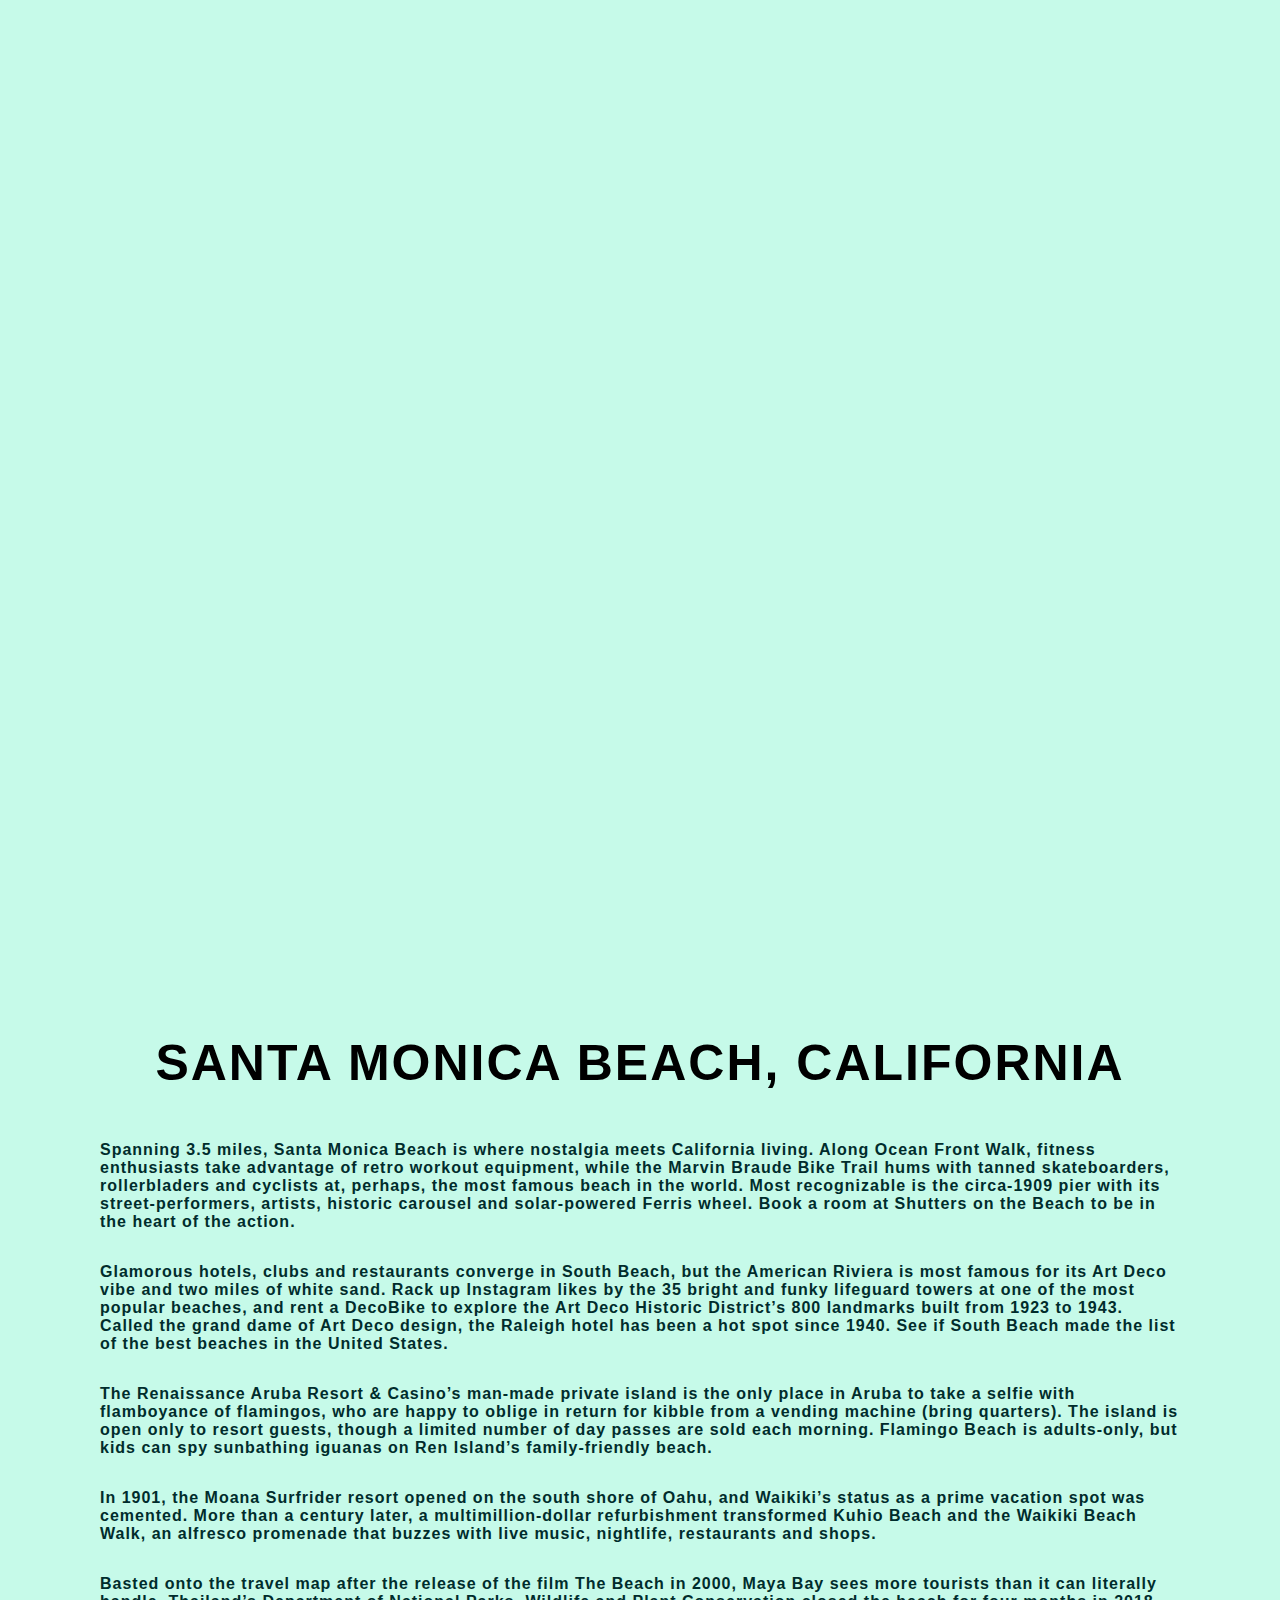
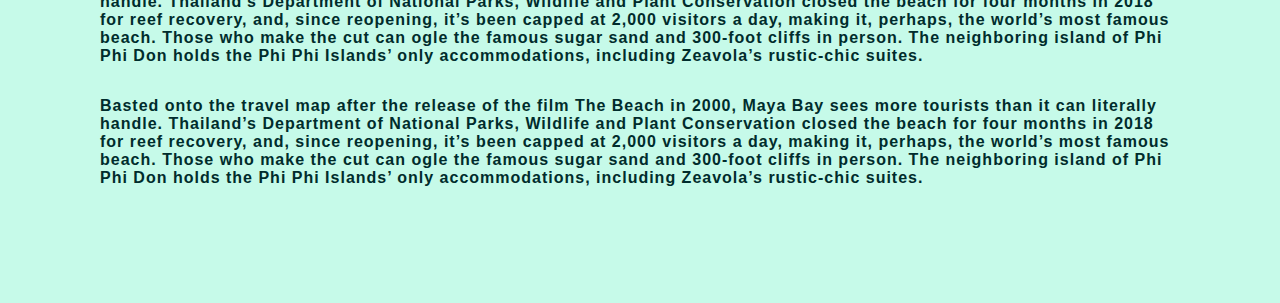
<file: BgImageScrollEffect/index.html>
<!DOCTYPE html>
<html lang="en">
  <head>
    <meta charset="UTF-8" />
    <meta http-equiv="X-UA-Compatible" content="IE=edge" />
    <meta name="viewport" content="width=device-width, initial-scale=1.0" />
    <title>Background Image Scroll Effect</title>
    <link rel="stylesheet" href="style.css">
  </head>
  <body>
    <div class="bg-image" id="bg-image"></div>
    <div class="container">
      <h1>Santa Monica Beach, California</h1>
      <p>
        Spanning 3.5 miles, Santa Monica Beach is where nostalgia meets
        California living. Along Ocean Front Walk, fitness enthusiasts take
        advantage of retro workout equipment, while the Marvin Braude Bike Trail
        hums with tanned skateboarders, rollerbladers and cyclists at, perhaps,
        the most famous beach in the world. Most recognizable is the circa-1909
        pier with its street-performers, artists, historic carousel and
        solar-powered Ferris wheel. Book a room at Shutters on the Beach to be
        in the heart of the action.
      </p>
      <p>
        Glamorous hotels, clubs and restaurants converge in South Beach, but the
        American Riviera is most famous for its Art Deco vibe and two miles of
        white sand. Rack up Instagram likes by the 35 bright and funky lifeguard
        towers at one of the most popular beaches, and rent a DecoBike to
        explore the Art Deco Historic District’s 800 landmarks built from 1923
        to 1943. Called the grand dame of Art Deco design, the Raleigh hotel has
        been a hot spot since 1940. See if South Beach made the list of the best
        beaches in the United States.
      </p>
      <p>
        The Renaissance Aruba Resort & Casino’s man-made private island is the
        only place in Aruba to take a selfie with flamboyance of flamingos, who
        are happy to oblige in return for kibble from a vending machine (bring
        quarters). The island is open only to resort guests, though a limited
        number of day passes are sold each morning. Flamingo Beach is
        adults-only, but kids can spy sunbathing iguanas on Ren Island’s
        family-friendly beach.
      </p>
      <p>
        In 1901, the Moana Surfrider resort opened on the south shore of Oahu,
        and Waikiki’s status as a prime vacation spot was cemented. More than a
        century later, a multimillion-dollar refurbishment transformed Kuhio
        Beach and the Waikiki Beach Walk, an alfresco promenade that buzzes with
        live music, nightlife, restaurants and shops.
      </p>
      <p>
        Basted onto the travel map after the release of the film The Beach in
        2000, Maya Bay sees more tourists than it can literally handle.
        Thailand’s Department of National Parks, Wildlife and Plant Conservation
        closed the beach for four months in 2018 for reef recovery, and, since
        reopening, it’s been capped at 2,000 visitors a day, making it, perhaps,
        the world’s most famous beach. Those who make the cut can ogle the
        famous sugar sand and 300-foot cliffs in person. The neighboring island
        of Phi Phi Don holds the Phi Phi Islands’ only accommodations, including
        Zeavola’s rustic-chic suites.
      </p>
      <p>
        Basted onto the travel map after the release of the film The Beach in
        2000, Maya Bay sees more tourists than it can literally handle.
        Thailand’s Department of National Parks, Wildlife and Plant Conservation
        closed the beach for four months in 2018 for reef recovery, and, since
        reopening, it’s been capped at 2,000 visitors a day, making it, perhaps,
        the world’s most famous beach. Those who make the cut can ogle the
        famous sugar sand and 300-foot cliffs in person. The neighboring island
        of Phi Phi Don holds the Phi Phi Islands’ only accommodations, including
        Zeavola’s rustic-chic suites.
      </p>
    </div>
    <script src="script.js"></script>
  </body>
</html>
</file>
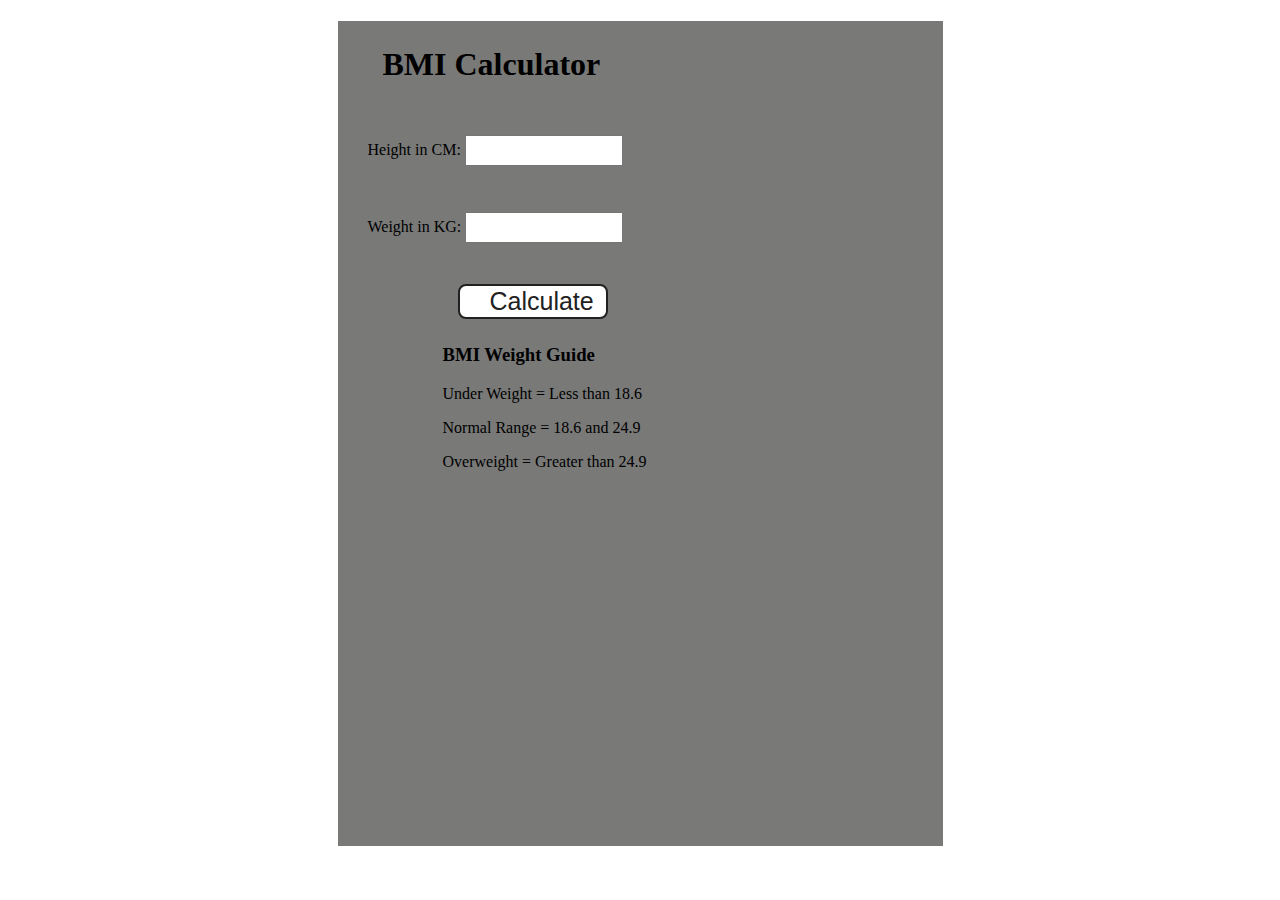
<file: BMI_Calculator/index.html>
<!DOCTYPE html>
<html lang="en">

<head>
    <meta charset="UTF-8" />
    <meta name="viewport" content="width=device-width, initial-scale=1.0" />
    <meta http-equiv="X-UA-Compatible" content="ie=edge" />
    <link rel="stylesheet" href="style.css" />
    <title>BMI Calculator</title>
</head>

<body>
    <div class="container">
        <h1>BMI Calculator</h1>
        <form>
            <p><label>Height in CM: </label><input type="text" id="height" /></p>
            <p><label>Weight in KG: </label><input type="text" id="weight" /></p>
            <button >Calculate</button>
            <div id="results"></div>
            <div id="weight-guide">
                <h3>BMI Weight Guide</h3>
                <p>Under Weight = Less than 18.6</p>
                <p>Normal Range = 18.6 and 24.9</p>
                <p>Overweight = Greater than 24.9</p>
            </div>
        </form>
    </div>
</body>

<script src="script.js"></script>

</html>
</file>
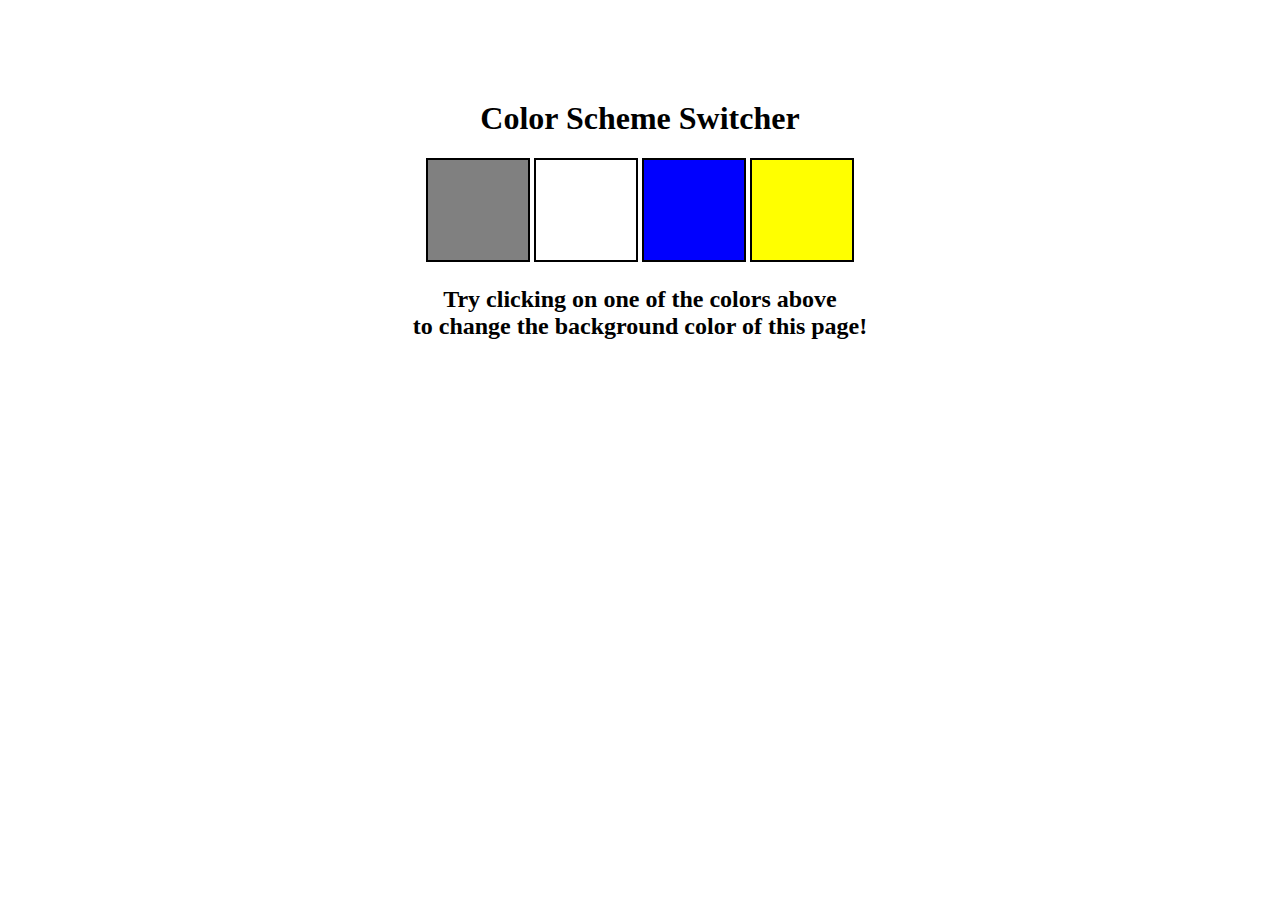
<file: colorChanger/index.html>
<!DOCTYPE html>
<html lang="en">

<head>
    <meta charset="UTF-8" />
    <meta name="viewport" content="width=device-width, initial-scale=1.0" />
    <meta http-equiv="X-UA-Compatible" content="ie=edge" />
    <link rel="stylesheet" href="style.css" />
    <title>JavaScript Background Color Switcher</title>
</head>

<body>
    <div class="canvas">
        <h1>Color Scheme Switcher</h1>
        <span class="button" id="grey"></span>
        <span class="button" id="white"></span>
        <span class="button" id="blue"></span>
        <span class="button" id="yellow"></span>
    
        <h2>
            Try clicking on one of the colors above
            <span>to change the background color of this page!</span>
        </h2>
    </div>
    <script src="script.js"></script>
</body>

</html>
</file>
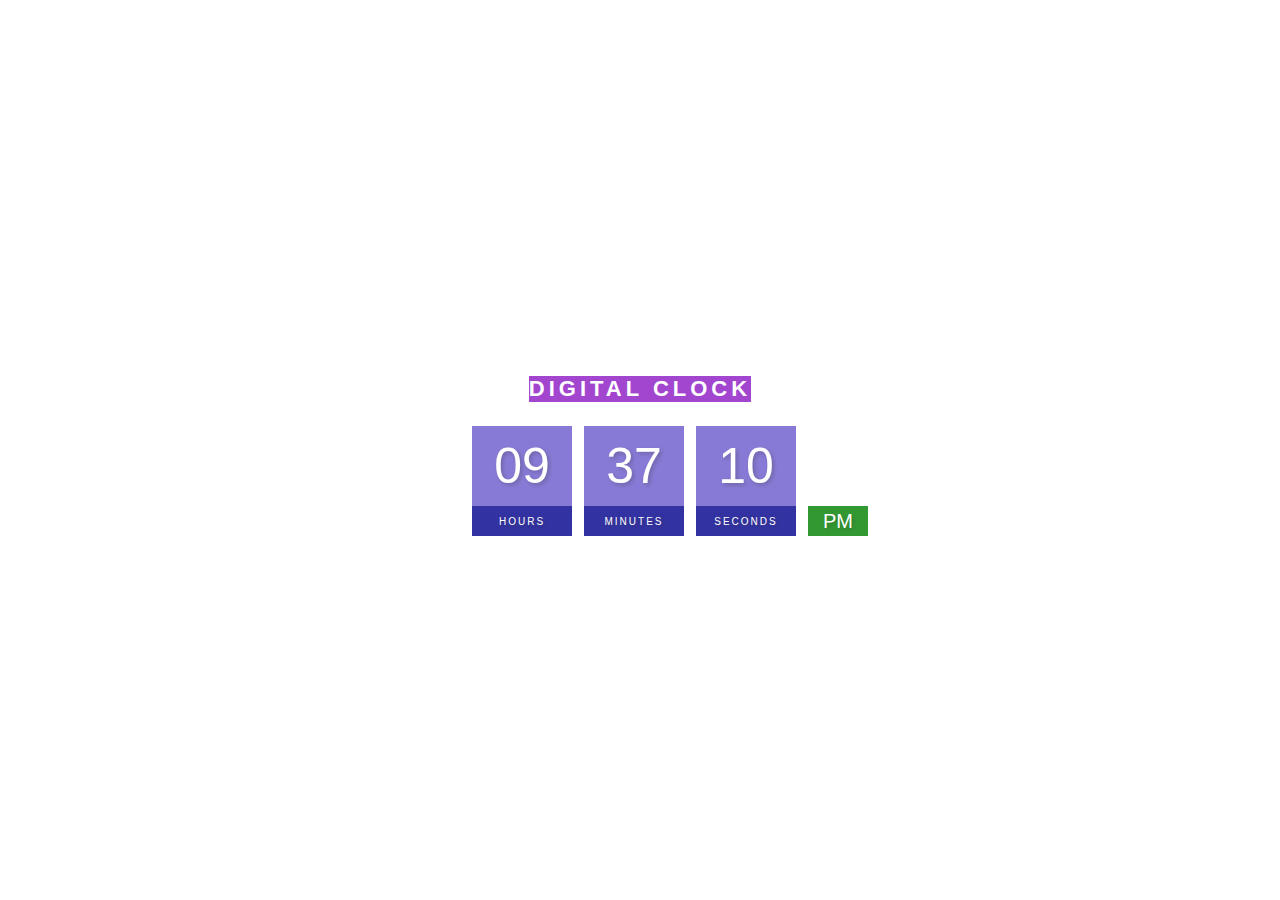
<file: DigitalClock/index.html>
<!DOCTYPE html>
<html lang="en">
<head>
    <meta charset="UTF-8">
    <meta http-equiv="X-UA-Compatible" content="IE=edge">
    <meta name="viewport" content="width=device-width, initial-scale=1.0">
    <title>Digital Clock</title>
    <link rel="stylesheet" href="style.css">
</head>
<body>
    <h2>Digital Clock</h2>
    <div class="clock">
        <div>
            <span id="hour">00</span>
            <span class="text">Hours</span>
        </div>
        <div>
            <span id="minutes">00</span>
            <span class="text">Minutes</span>
        </div>
        <div>
            <span id="seconds">00</span>
            <span class="text">Seconds</span>
        </div>
        <div>
            <span id="ampm">AM</span>
        </div>
    </div>
    <script src="script.js"></script>
</body>
</html>
</file>
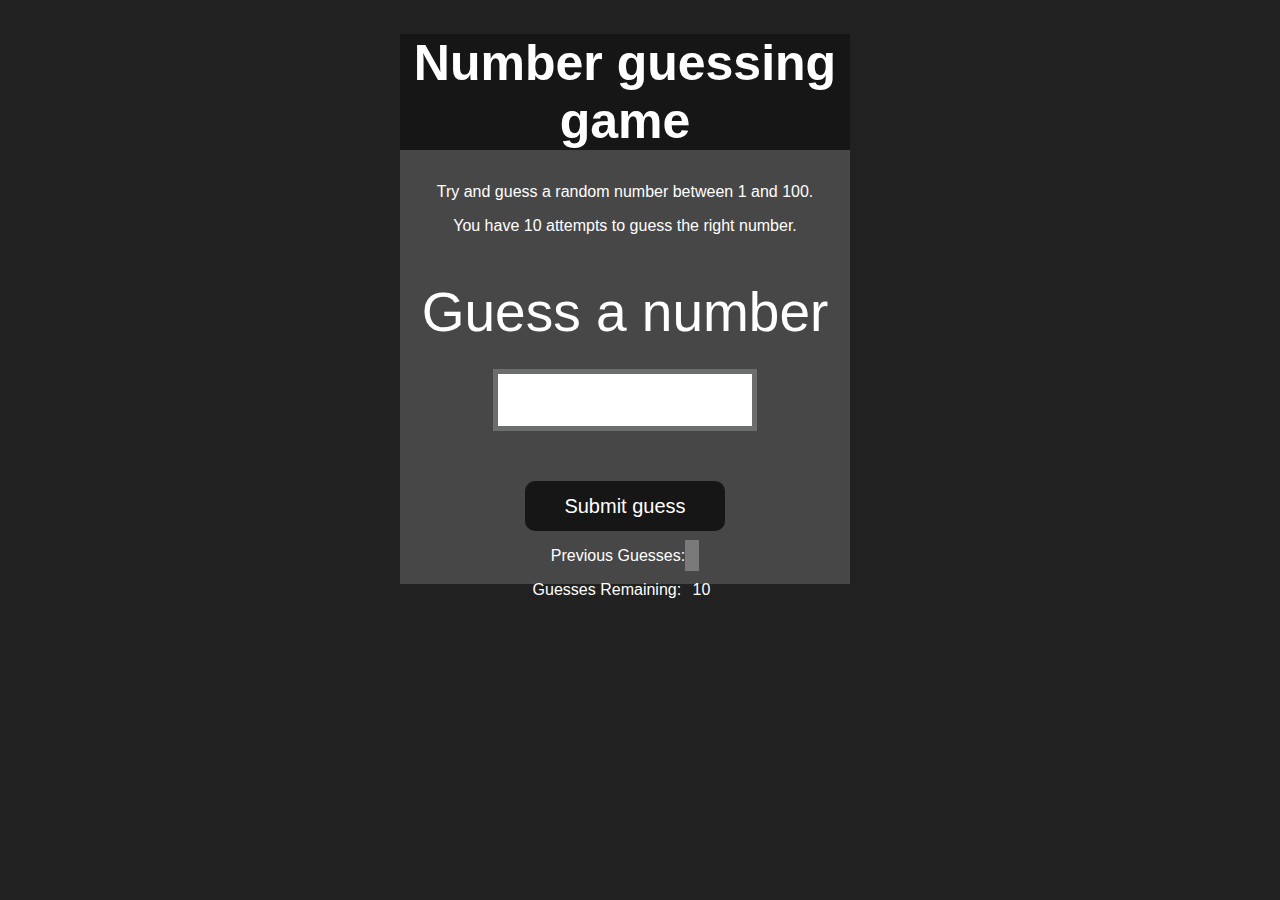
<file: GuessTheNumber/index.html>
<!DOCTYPE html>
<html lang="en">

<head>
    <meta charset="UTF-8">
    <meta name="viewport" content="width=device-width, initial-scale=1.0">
    <meta http-equiv="X-UA-Compatible" content="ie=edge">
    <title>Number Guessing Game</title>
    <link rel="stylesheet" href="style.css">
</head>

<body style="background-color:#212121; color:#fff;">
    <div id="wrapper">
        <h1>Number guessing game</h1>
        <p>Try and guess a random number between 1 and 100.</p>
        <p>You have 10 attempts to guess the right number.</p>
        </br>
        <form class="form">
            <label2 for="guessField" id="guess">Guess a number</label>
                <input type="text" id="guessField" class="guessField">
                <input type="submit" id="subt" value="Submit guess" class="guessSubmit">
        </form>

        <div class="resultParas">
            <p>Previous Guesses: <span class="guesses"></span></p>
            <p>Guesses Remaining: <span class="lastResult">10</span></p>
            <p class="lowOrHi"></p>
        </div>
    </div>
    <script src="script.js"></script>
</body>

</html>
</file>
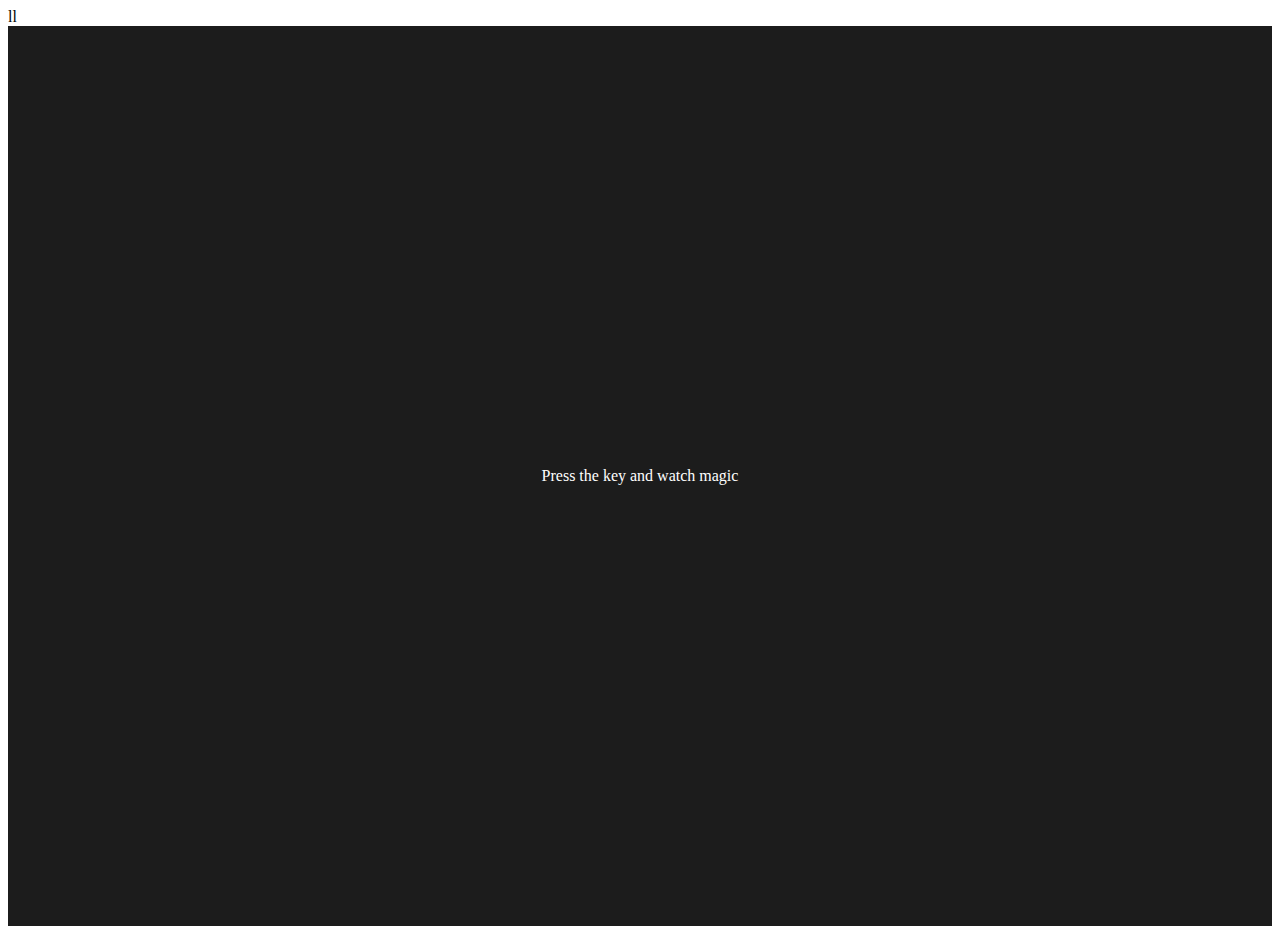
<file: keyboardGame/index.html>
<!DOCTYPE html>
<html lang="en">

<head>
    <meta charset="UTF-8" />
    <meta name="viewport" content="width=device-width, initial-scale=1.0" />
    <title>Event KeyCodes</title>
    <style>
        table,
        th,
        td {
            border: 1px solid #e7e7e7;
        }

        .project {
            background-color: #1c1c1c;
            color: #ffffff;
            display: flex;
            align-items: center;
            justify-content: center;
            text-align: center;
            height: 100vh;
        }

        .color {
            color: aliceblue;
            display: flex;
            flex-direction: row;
        }
    </style>
</head>

<body>ll
    <div class="project">
        <div id="insert">
            <div class="key">Press the key and watch magic</div>
        </div>
    </div>

    <script src="./script.js"></script>
</body>

</html>
</file>
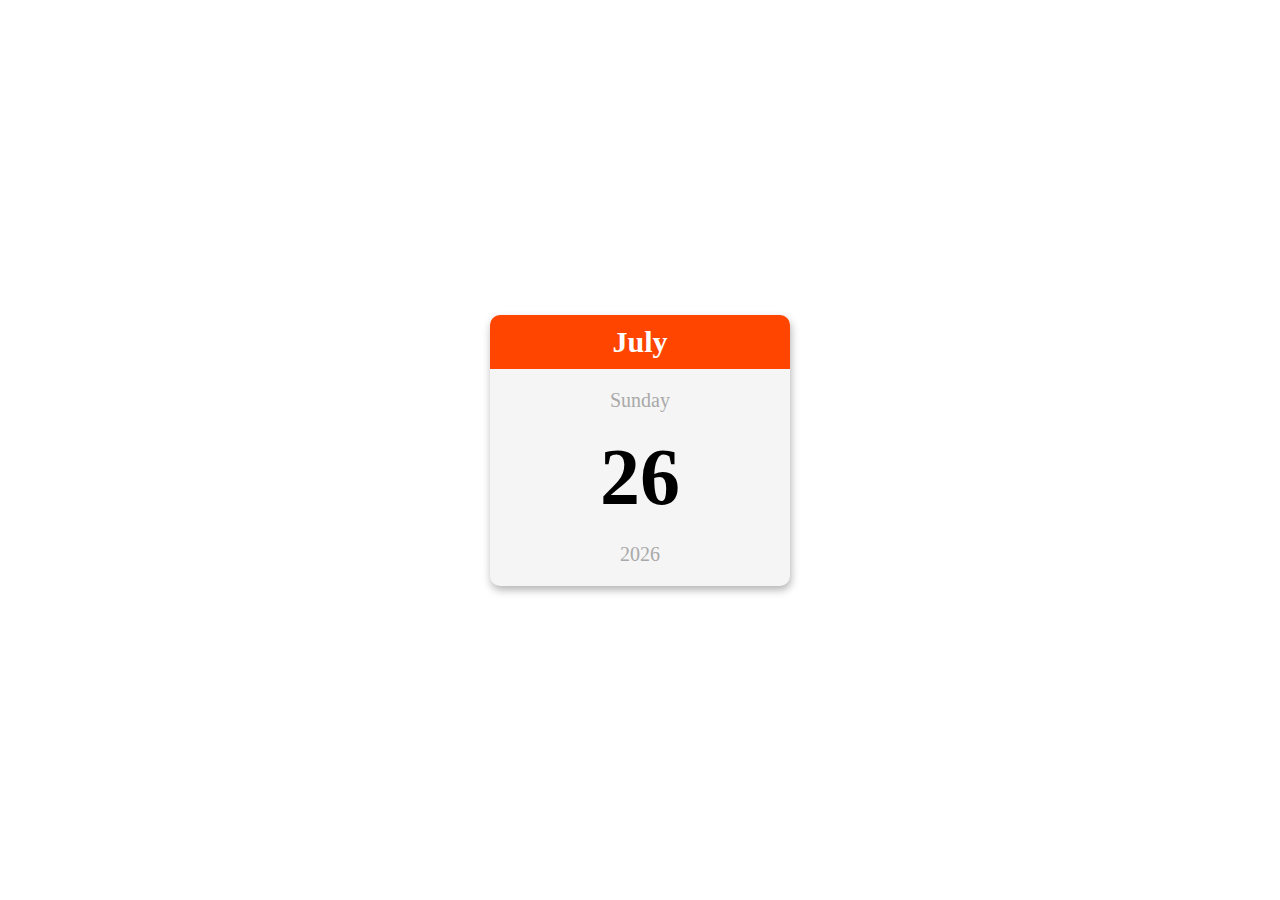
<file: MiniCalendar/index.html>
<!DOCTYPE html>
<html lang="en">
<head>
    <meta charset="UTF-8">
    <meta http-equiv="X-UA-Compatible" content="IE=edge">
    <meta name="viewport" content="width=device-width, initial-scale=1.0">
    <title>Mini Calendar</title>
    <link rel="stylesheet" href="style.css">
</head>
<body>
    <div class="calendar-container">
        <p class="month-name" id="month-name"></p>
        <p class="day-name" id="day-name"></p>
        <p class="day-number" id="day-number"></p>
        <p class="year" id="year"></p>
    </div>
    <script src="script.js"></script>
</body>
</html>
</file>
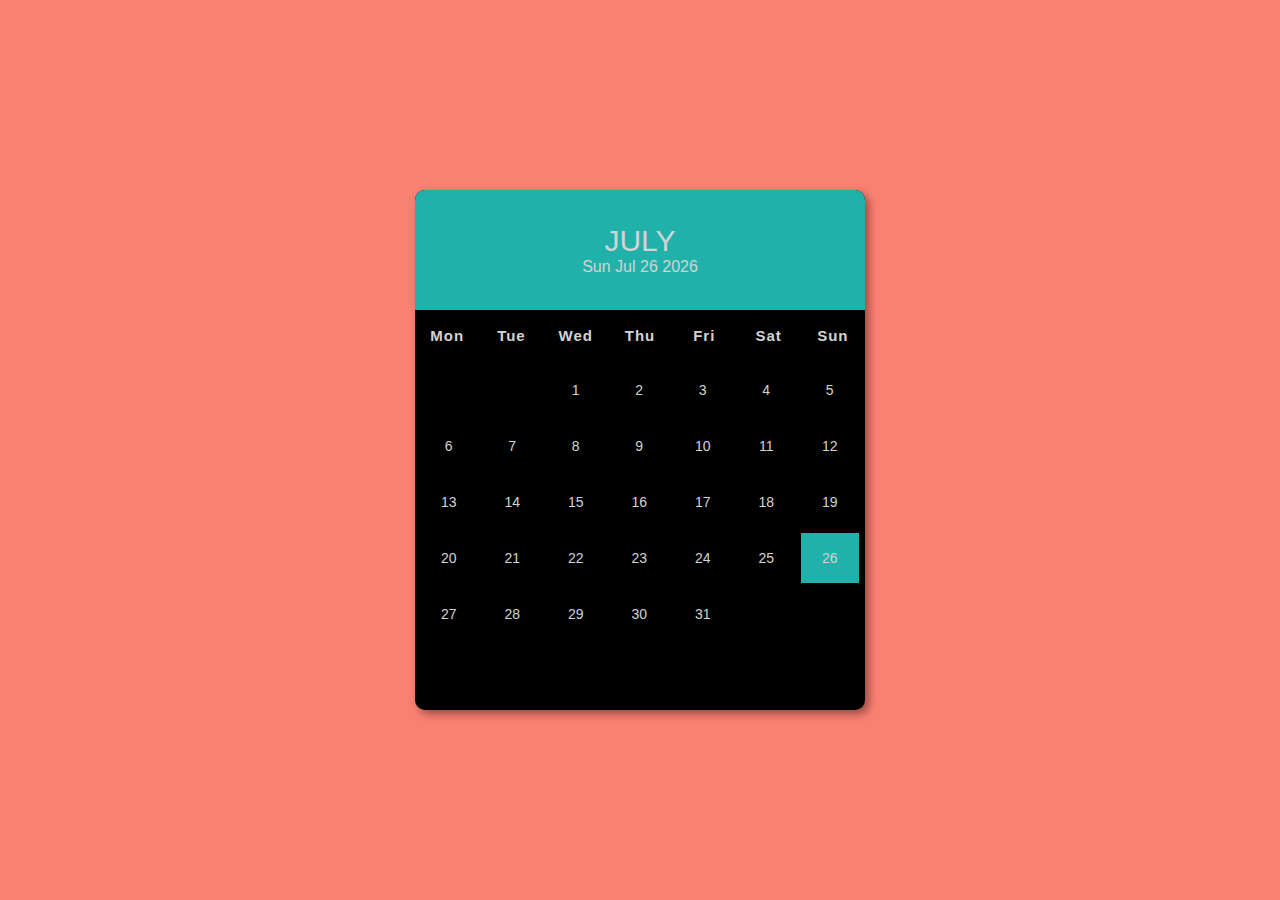
<file: MonthCalendar/index.html>
<!DOCTYPE html>
<html lang="en">
<head>
    <meta charset="UTF-8">
    <meta http-equiv="X-UA-Compatible" content="IE=edge">
    <meta name="viewport" content="width=device-width, initial-scale=1.0">
    <title>Month Calendar</title>
    <link rel="stylesheet" href="style.css">
</head>
<body>
    <div class="container">
        <div class="calendar">
            <div class="month">
                <div class="date">
                    <h1></h1>
                    <p></p>
                </div>
            </div>
            <div class="weekdays">
                <div>Mon</div>
                <div>Tue</div>
                <div>Wed</div>
                <div>Thu</div>
                <div>Fri</div>
                <div>Sat</div>
                <div>Sun</div>
            </div>
            <div class="days">
            </div>
        </div>
    </div>
    <script src="script.js"></script>
</body>
</html>
</file>
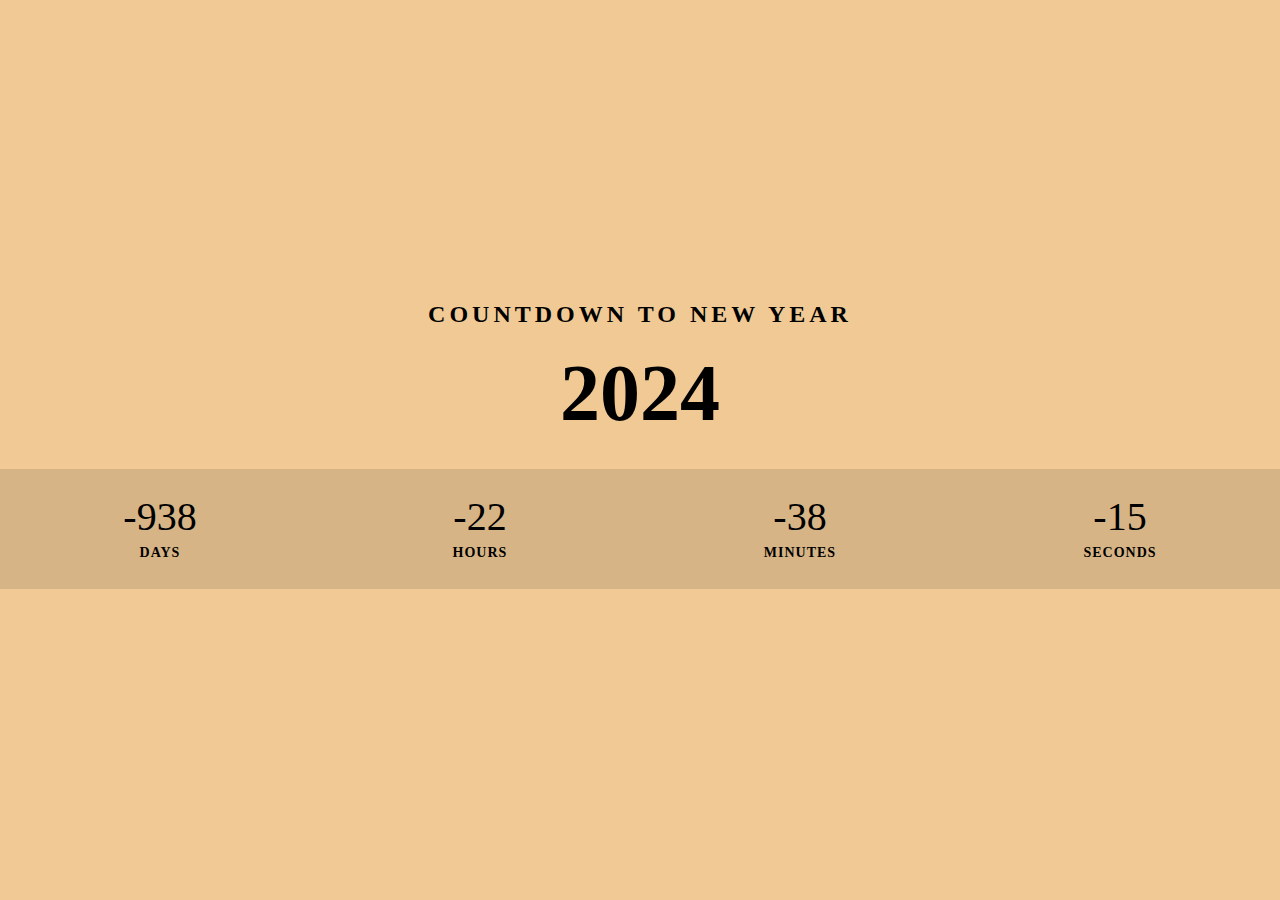
<file: NewYearCountdown/index.html>
<!DOCTYPE html>
<html lang="en">
<head>
    <meta charset="UTF-8">
    <meta http-equiv="X-UA-Compatible" content="IE=edge">
    <meta name="viewport" content="width=device-width, initial-scale=1.0">
    <title>New Year Countdown</title>
    <link rel="stylesheet" href="style.css">
</head>
<body>
    <h2>Countdown to New Year</h2>
    <div class="year">2024</div>
    <div class="countdown">
        <div id="day">00</div>
        <div id="hour">00</div>
        <div id="minute">00</div>
        <div id="second">00</div>
    </div>
    <script src="script.js"></script>
</body>
</html>
</file>
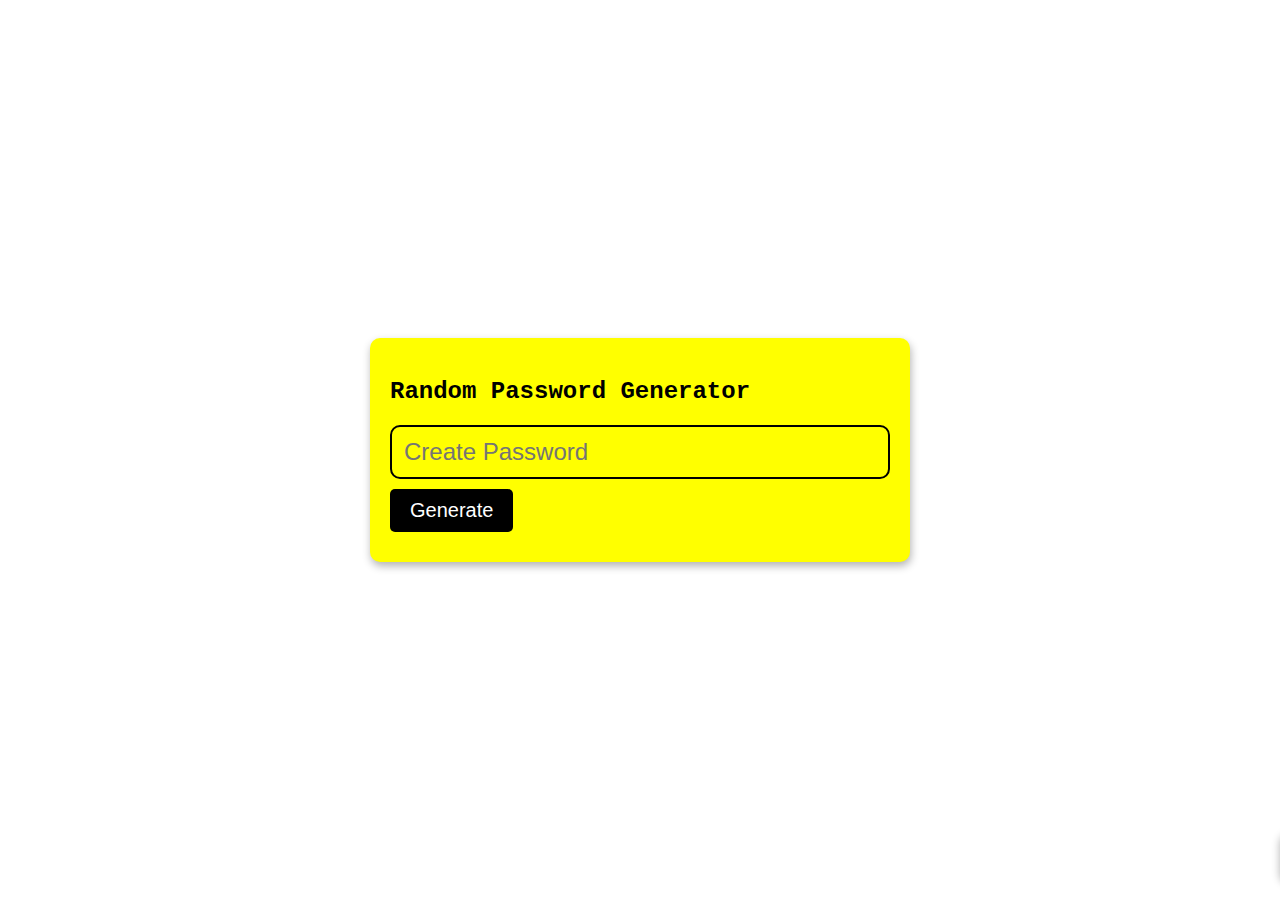
<file: RandomPasswordGenerator/index.html>
<!DOCTYPE html>
<html lang="en">
  <head>
    <meta charset="UTF-8" />
    <meta http-equiv="X-UA-Compatible" content="IE=edge" />
    <meta name="viewport" content="width=device-width, initial-scale=1.0" />
    <title>Random Password Generator</title>
    <link
      rel="stylesheet"
      href="https://cdnjs.cloudflare.com/ajax/libs/font-awesome/6.3.0/css/all.min.css"
      integrity="sha512-SzlrxWUlpfuzQ+pcUCosxcglQRNAq/DZjVsC0lE40xsADsfeQoEypE+enwcOiGjk/bSuGGKHEyjSoQ1zVisanQ=="
      crossorigin="anonymous"
      referrerpolicy="no-referrer"
    />
    <!--Search cdn js then search font-awesome then link tag copy-->
    <link rel="stylesheet" href="style.css" />
  </head>
  <body>
    <div class="password-container">
      <h2>Random Password Generator</h2>
      <div class="input-container">
        <input
          type="text"
          id="input"
          class="input"
          placeholder="Create Password"
          readonly
        />
        <i class="far fa-copy fa-2x"></i>
      </div>
      <button class="btn">Generate</button>
    </div>
    <div class="alert-container active">Password Copied!</div>
    <script src="script.js"></script>
  </body>
</html>
</file>
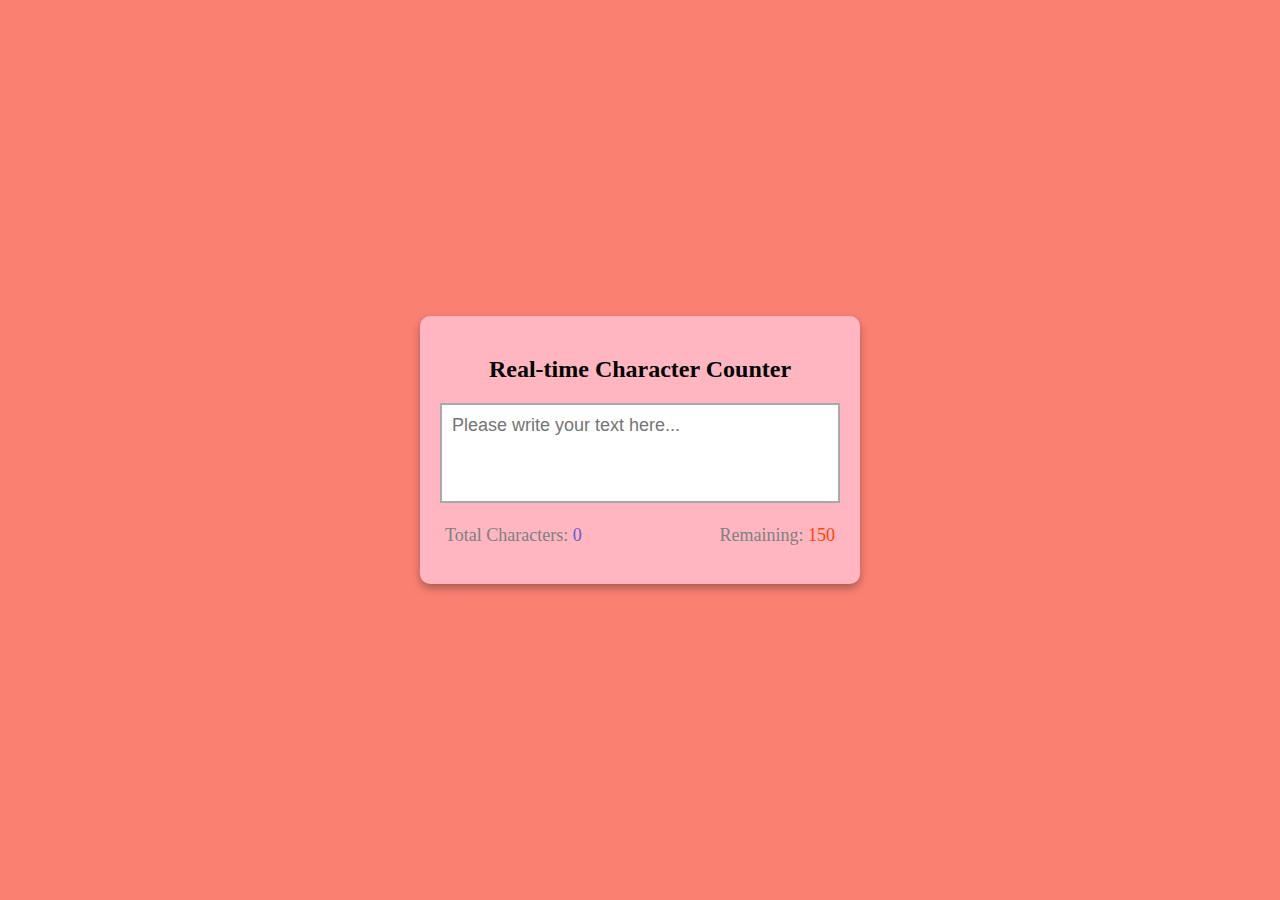
<file: Real-timeCharacterCounter/index.html>
<!DOCTYPE html>
<html lang="en">
  <head>
    <meta charset="UTF-8" />
    <meta http-equiv="X-UA-Compatible" content="IE=edge" />
    <meta name="viewport" content="width=device-width, initial-scale=1.0" />
    <title>Realtime Character Counter</title>
    <link rel="stylesheet" href="style.css" />
  </head>
  <body>
    <div class="container">
      <h2>Real-time Character Counter</h2>
      <textarea
        id="textarea"
        class="textarea"
        placeholder="Please write your text here..."
        maxlength="150"
      ></textarea>
      <div class="counter-container">
        <p>
          Total Characters:
          <span class="total-counter" id="total-counter"></span>
        </p>
        <p>
          Remaining:
          <span class="remaining-counter" id="remaining-counter"></span>
        </p>
      </div>
    </div>
    <script src="script.js"></script>
  </body>
</html>
</file>
<file: BgImageScrollEffect/style.css>
body {
    margin: 0;
    font-family: sans-serif;
    background-color: rgb(198, 250, 233);
}

.bg-image {
    width: 100%;
    height: 100vh;
    background: url("https://images.unsplash.com/photo-1453872302360-eed3c5f8ff66?ixlib=rb-4.0.3&ixid=MnwxMjA3fDB8MHxwaG90by1wYWdlfHx8fGVufDB8fHx8&auto=format&fit=crop&w=2070&q=80");
    background-size: cover;
    background-position: 50% 50%;
    background-repeat: no-repeat;
    background-attachment: fixed;

}

.container {
    padding: 100px;
    display: flex;
    flex-direction: column;
    justify-content: center;
    align-items: center;
}

h1 {
    text-transform: uppercase;
    font-size: 50px;
    letter-spacing: 2px;
}

p {
    font-weight: 400;
    letter-spacing: 1px;
    font-weight: bold;
    color: rgb(0, 44, 44);
}

@media (max-width: 500px) {
    .container {
        padding: 10px;
    }
}
</file>
<file: BMI_Calculator/style.css>
.container {
  width: 575px;
  height: 825px;
  background-color: #797978;
  padding-left: 30px;
  margin-left: auto;
  margin-right: auto;
}

#height, #weight {
  width: 150px;
  height: 25px;
  margin-top: 30px;
}

#weight-guide {
  margin-left: 75px;
  margin-top: 25px;
}

#results {
  font-size: 35px;
  margin-left: 90px;
  margin-top: 20px;
  color: rgb(241, 241, 241);
}

button {
  width: 150px;
  height: 35px;
  margin-left: 90px;
  margin-top: 25px;
  background-color: #fff;
  padding: 1px 30px;
  border-radius: 8px;
  color: #212121;
  text-decoration: none;
  border: 2px solid #212121;
  font-size: 25px;
}

h1 {
  padding-left: 15px;
  padding-top: 25px; 
}
</file>
<file: colorChanger/style.css>
html {
  margin: 0;
}

span {
  display: block;
}

.canvas {
  margin: 100px auto 100px;
  width: 80%;
  text-align: center;
}

.button {
  width: 100px;
  height: 100px;
  border: solid black 2px;
  display: inline-block;
}

#grey {
  background: grey;
}

#white {
  background: white;
}

#blue {
  background: blue;
}

#yellow {
  background: yellow;
}
</file>
<file: DigitalClock/style.css>
body {
    margin: 0;
    font-family: sans-serif;
    display: flex;
    flex-direction: column;
    align-items: center;
    height: 100vh;
    justify-content: center;
    background: url("https://images.unsplash.com/photo-1532274402911-5a369e4c4bb5?ixlib=rb-4.0.3&ixid=MnwxMjA3fDB8MHxwaG90by1wYWdlfHx8fGVufDB8fHx8&auto=format&fit=crop&w=870&q=80");
    background-size: cover;
    overflow: hidden;
}

h2 {
    text-transform: uppercase;
    letter-spacing: 4px;
    font-size: 22px;
    text-align: center;
    color: white;
    background-color: darkorchid;
    opacity: 0.9;
}

.clock {
    display: flex;
}

.clock div {
    margin: 6px;
    position: relative;
}

.clock span {
    width: 100px;
    height: 80px;
    color: white;
    background-color: slateblue;
    opacity: .8;
    display: flex;
    align-items: center;
    justify-content: center;
    font-size: 50px;
    text-shadow: 2px 2px 4px rgba(0, 0, 0, 0.3);
}

.clock .text {
    height: 30px;
    font-size: 10px;
    letter-spacing: 2px;
    text-transform: uppercase;
    background-color: darkblue;
    opacity: .8;
}

.clock #ampm {
    bottom: 0;
    position: absolute;
    height: 30px;
    width: 60px;
    font-size: 20px;
    background-color: green;
    opacity: 0.8;
}
</file>
<file: GuessTheNumber/style.css>
html {
  font-family: sans-serif;
}

body {
  width: 300px;
  max-width: 750px;
  min-width: 480px;
  margin: 0 auto;
  background-color: #212121;
}

.lastResult {
  color: white;
  padding: 7px;
}

.guesses {
  color: white;
  padding: 7px;
}

button {
  background-color: #141414;
  color: #fff;
  width: 250px;
  height: 50px;
  border-radius: 25px;
  font-size: 30px;
  border-style: none;
  margin-top: 30px;
}

#subt {
  background-color: #161616;
  color: #ffffff;
  width: 200px;
  height: 50px;
  border-radius: 10px;
  font-size: 20px;
  border-style: none;
  margin-top: 50px;
}

#guessField {
  color: #000;
  width: 250px;
  height: 50px;
  font-size: 30px;
  border-style: none;
  margin-top: 25px;
  border: 5px solid #6c6d6d;
  text-align: center;
}

#guess {
  font-size: 55px;
  margin-top: 120px;
  color: #fff;
}

.guesses {
  background-color: #7a7a7a;
}

#wrapper {
  box-sizing: border-box;
  text-align: center;
  width: 450px;
  height: 550px;
  background-color: #474747;
  color: #fff;
  font-size: 25px;
}

h1 {
  background-color: #161616;
  color: #fff;
  text-align: center;
}

p {
  font-size: 16px;
  text-align: center;
}
</file>
<file: MiniCalendar/style.css>
body {
    margin: 0;
    display: flex;
    justify-content: center;
    height: 100vh;
    align-items: center;
    font-family: cursive;
    background-image: url("https://media.istockphoto.com/id/599141666/photo/sunflowers-on-wooden-background.jpg?b=1&s=170667a&w=0&k=20&c=XoInhA1mpQZqaStmhdidrwS5wT9Tre0WlUyLZ5kKDZ4=");
    background-repeat: no-repeat;
    background-size: cover;
}

.calendar-container {
    background-color: whitesmoke;
    width: 300px;
    text-align: center;
    border-radius: 10px;
    box-shadow: 1px 4px 8px rgba(0,0,0,.3);
    overflow: hidden;
}

.month-name {
    margin: 0;
    background-color: orangered;
    color: white;
    padding: 10px;
    font-size: 30px;
    font-weight: bold;
}

.day-name {
    font-size: 20px;
    color: darkgray;
}

.day-number{
    font-size: 80px;
    margin: 0;
    font-weight: bold;
}

.year {
    margin: 20px 0;
    font-size: 20px;
    color: darkgray;
    font-weight: 500;
}
</file>
<file: MonthCalendar/style.css>
* {
    margin: 0;
    padding: 0;
    font-family: sans-serif;
    box-sizing: border-box;
}

.container {
    width: 100%;
    height: 100vh;
    background-color: salmon;
    display: flex;
    justify-content: center;
    align-items: center;
}

.calendar {
    background-color: black;
    color: lightgray;
    width: 450px;
    height: 520px;
    border-radius: 10px;
    box-shadow: 4px 4px 8px rgba(0, 0, 0, .4);
}

.month {
    width: 100%;
    height: 120px;
    background-color: lightseagreen;
    display: flex;
    justify-content: center;
    align-items: center;
    text-align: center;
    border-radius: 10px 10px 0 0;
}

.date h1 {
    font-size: 30px;
    font-weight: 400;
    text-transform: uppercase;
}

.date p {
    font-size: 16px;
}

.weekdays {
    width: 100%;
    height: 50px;
    display: flex;
}

.weekdays div {
    font-size: 15px;
    font-weight: bold;
    letter-spacing: 1px;
    width: 100%;
    display: flex;
    justify-content: center;
    align-items: center;
}

.days {
    width: 100%;
    display: flex;
    flex-wrap: wrap;
    padding: 2px;
}

.days div {
    font-size: 14px;
    margin: 3px;
    width: 57.5px;
    height: 50px;
    display: flex;
    justify-content: center;
    align-items: center;
}

.days div:hover:not(.empty) {
    border: 2px solid gray;
    cursor: pointer;
}

.today {
    background-color: lightseagreen;
}
</file>
<file: NewYearCountdown/style.css>
body {
    margin: 0;
    display: flex;
    flex-direction: column;
    align-items: center;
    height: 100vh;
    justify-content: center;
    font-family: cursive;
    overflow: hidden;
    background-color: rgb(240, 201, 149);
}

h2 {
    text-transform: uppercase;
    letter-spacing: 4px;
    text-align: center;
}

.year {
    font-size: 5em;
    font-weight: bold;
}

.countdown {
    margin: 30px;
    background-color: rgba(0,0,0,0.1);
    width: 100%;
    height: 120px;
    display: flex;
    justify-content: center;
    align-items: center;
}

.countdown div {
    margin: 0 15px;
    font-size: 2.5em;
    font-weight: 500;
    margin-top: -25px;
    position: relative;
    text-align: center;
    width: 100%;
}

.countdown div::before {
    content: "";
    position: absolute;
    bottom: -30px;
    left: 0;
    font-size: 0.35em;
    font-weight: bold;
    line-height: 35px;
    text-transform: uppercase;
    letter-spacing: 1px;
    width: 100%;
    height: 35px;
}

.countdown #day::before {
    content: "Days";
}

.countdown #hour::before {
    content: "Hours";
}

.countdown #minute::before {
    content: "Minutes";
}
.countdown #second::before {
    content: "Seconds";
}
</file>
<file: RandomPasswordGenerator/style.css>
body {
  margin: 0;
  display: flex;
  justify-content: center;
  height: 100vh;
  align-items: center;
  font-family: "Courier New", Courier, monospace;
  background-image: url("https://thumbs.dreamstime.com/b/sunflowers-vector-background-image-text-45421865.jpg");
  background-size: cover;
  background-repeat: no-repeat;
}

.password-container {
  background-color: yellow;
  width: 500px;
  padding: 20px;
  border-radius: 10px;
  box-shadow: 1px 4px 8px rgba(0, 0, 0, 0.3);
  margin: 10px;
}

.input-container {
  border: solid 2px black;
  padding: 10px;
  border-radius: 10px;
  display: flex;
  justify-content: space-between;
  align-items: center;
}

.input {
  border: none;
  background-color: transparent;
  outline: none;
  font-size: 24px;
  letter-spacing: 4px;
}

.input::placeholder {
  letter-spacing: 0px;
}

.fa-copy {
  cursor: pointer;
  opacity: 0.5;
}

.fa-copy:hover {
  opacity: 0.8;
}

.btn {
  background-color: black;
  color: white;
  border: none;
  padding: 10px 20px;
  border-radius: 5px;
  margin: 10px 0;
  font-size: 20px;
  cursor: pointer;
}

.btn:hover {
  background-color: green;
}

.btn:active {
  transform: scale(0.95);
}

.alert-container {
  position: fixed;
  width: 300px;
  height: 50px;
  background-color: lightgreen;
  right: 20px;
  bottom: 20px;
  border-radius: 10px;
  box-shadow: 0px 4px 8px rgba(0, 0, 0, 0.3);
  display: flex;
  justify-content: center;
  align-items: center;
  font-size: 20px;
  transition: 0.4s;
}

.active.alert-container {
  right: -300px;
}
</file>
<file: Real-timeCharacterCounter/style.css>
body {
  margin: 0;
  display: flex;
  justify-content: center;
  height: 100vh;
  align-items: center;
  background-color: salmon;
  font-family: cursive;
}

h2 {
  text-align: center;
}

.container {
  background-color: lightpink;
  width: 400px;
  padding: 20px;
  margin: 5px;
  border-radius: 10px;
  box-shadow: 0px 4px 8px rgba(0, 0, 0, 0.3);
}

.textarea {
  resize: none;
  width: 100%;
  height: 100px;
  font-size: 18px;
  font-family: sans-serif;
  padding: 10px;
  box-sizing: border-box;
  border: solid 2px darkgray;
}

.counter-container {
  display: flex;
  justify-content: space-between;
  padding: 0 5px;
}

.counter-container p {
  font-size: 18px;
  color: gray;
}

.total-counter {
  color: slateblue;
}

.remaining-counter {
  color: orangered;
}
</file>
